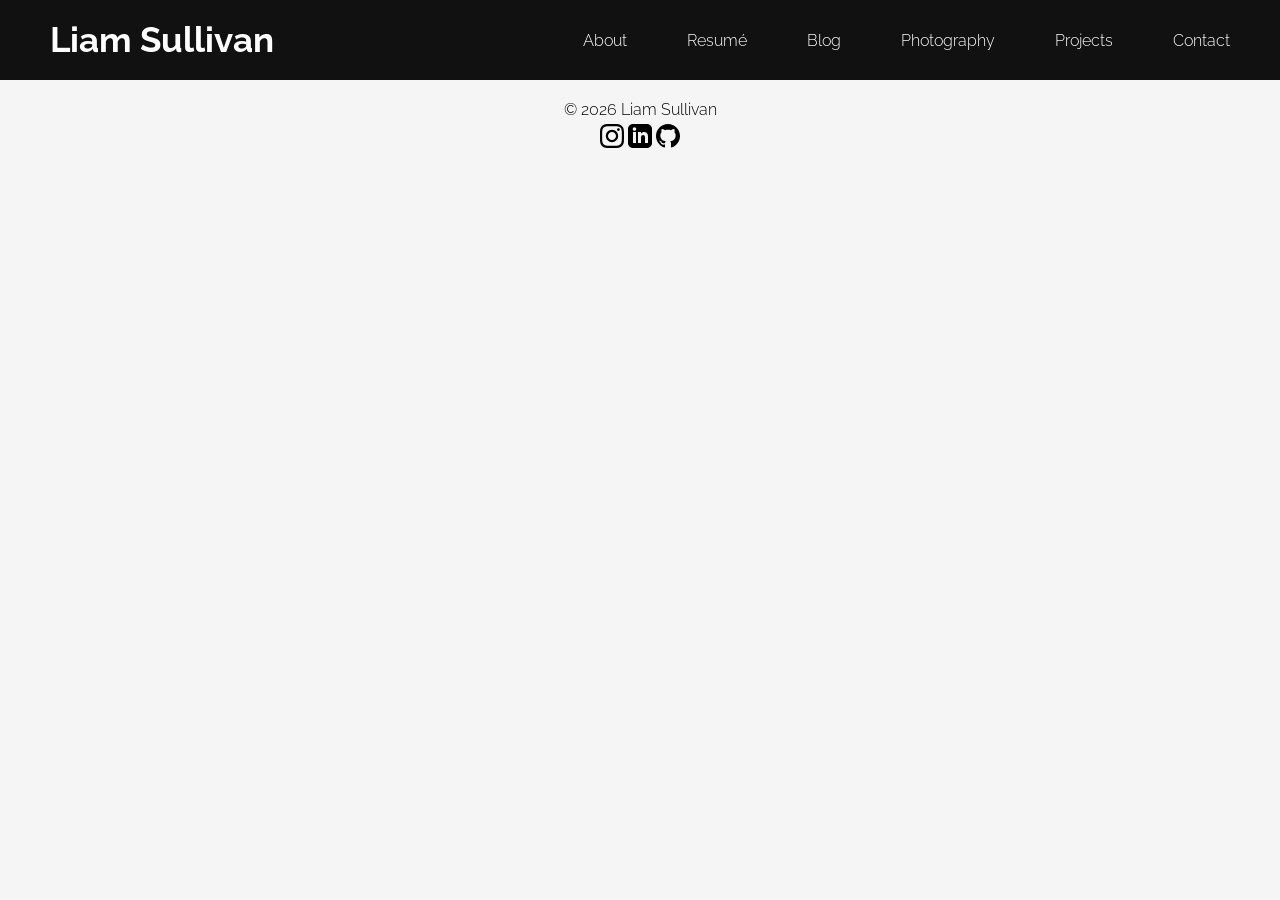
<file: index.html>
<!doctype html><html lang="en"><head><meta charset="utf-8"/><link rel="icon" href="/favicon.ico"/><meta name="viewport" content="width=device-width,initial-scale=1"/><meta name="theme-color" content="#000000"/><meta name="description" content="Liam Sullivan's personal website, complete with photography work and personal coding projects."/><link rel="apple-touch-icon" href="/logo192.png"/><link rel="manifest" href="/manifest.json"/><title>Liam Sullivan</title><script defer="defer" src="/static/js/main.62a369fd.js"></script><link href="/static/css/main.01164f1d.css" rel="stylesheet"></head><body><noscript>You need to enable JavaScript to run this app.</noscript><div id="root"></div></body></html>
</file>
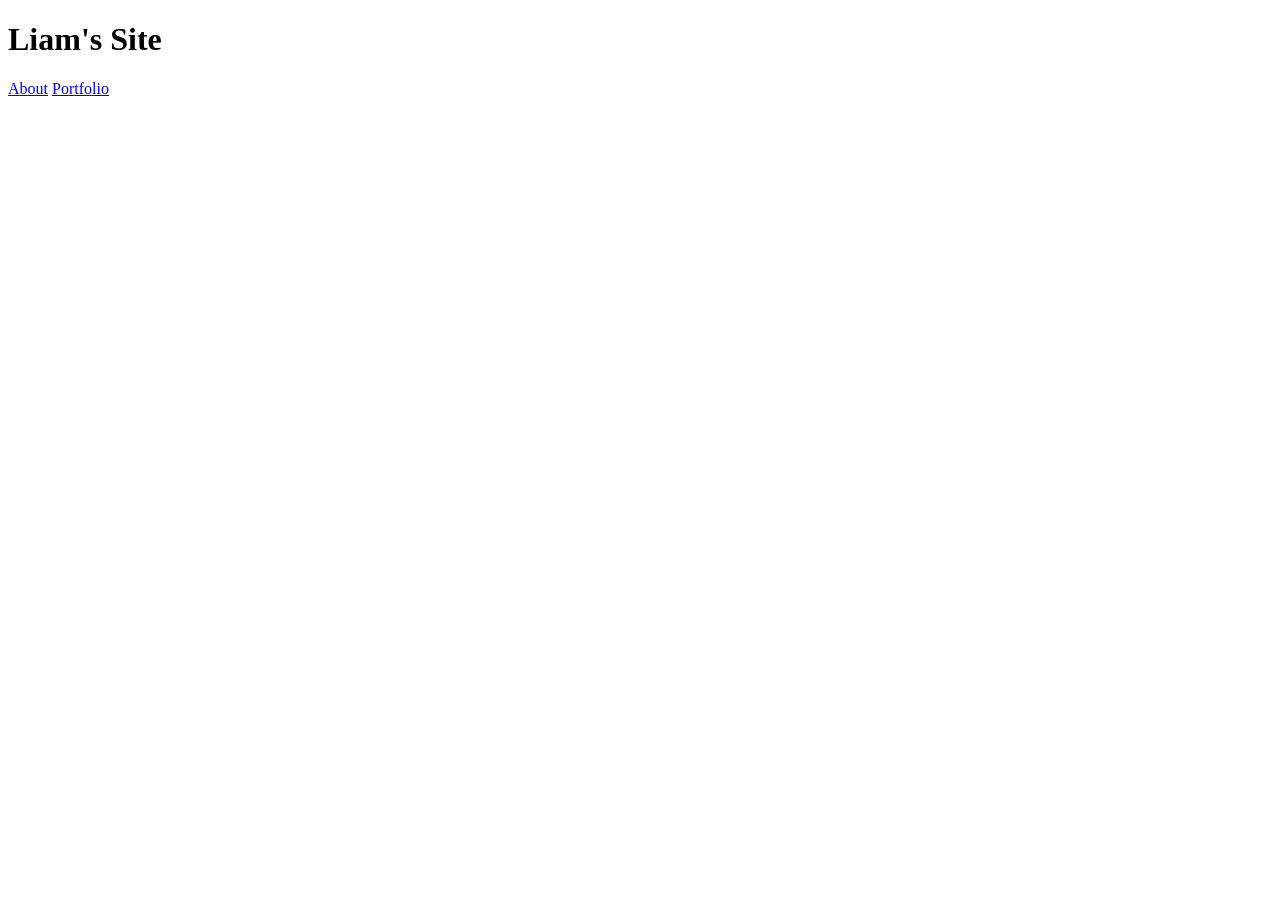
<file: html/index.html>
<!DOCTYPE html>
<html lang="en">
<head>
  <meta charset="UTF-8">
  <meta name="viewport" content="width=device-width, initial-scale=1.0">
  <title>Liam Sullivan</title>
</head>
<body>
  <h1>Liam's Site</h1>
  <a href="about.html" target="_self" rel="nofollow">About</a>
  <a href="portfolio.html" target="_self" rel="nofollow">Portfolio</a>
</body>
</html>
</file>
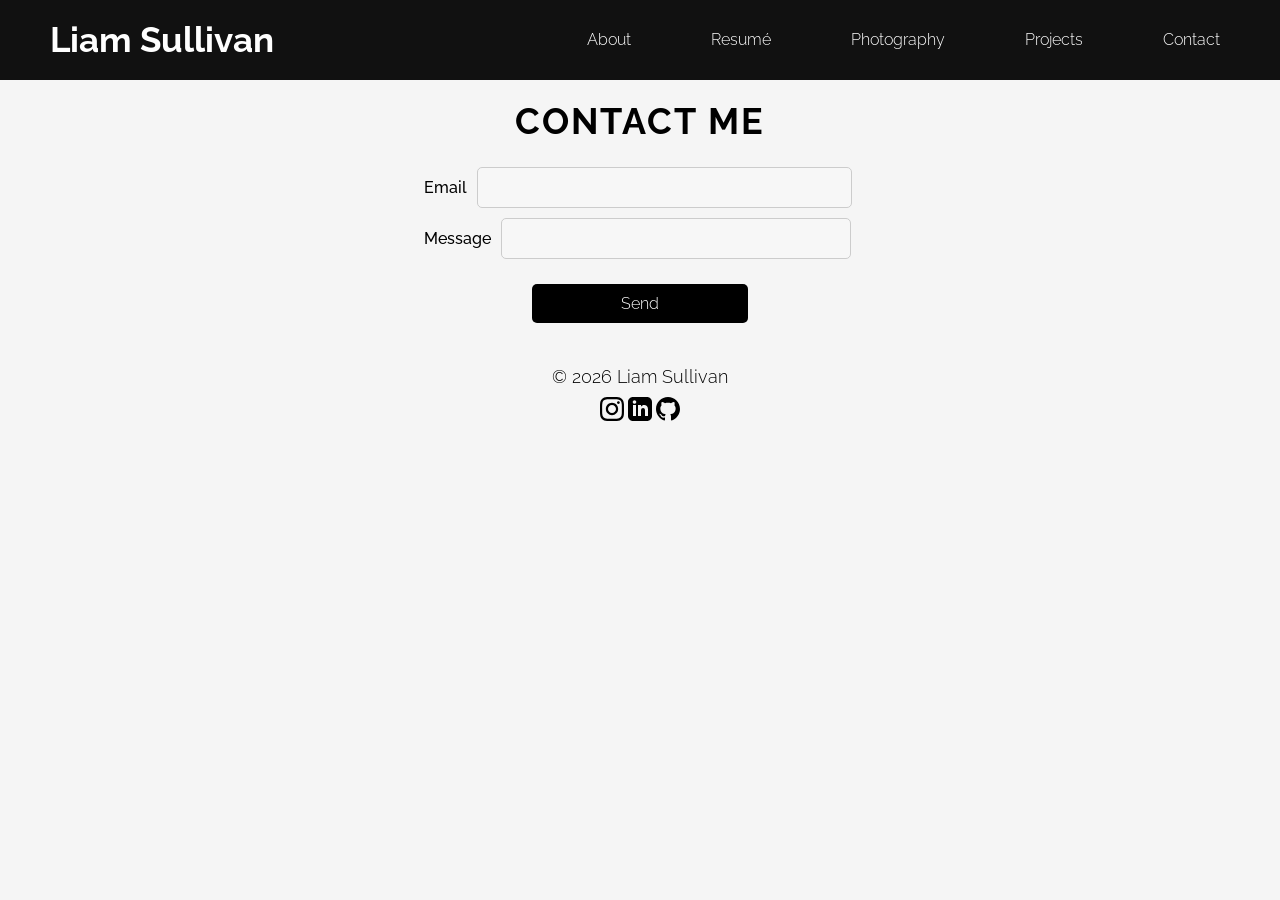
<file: contact.html>
<!DOCTYPE html>
<html lang="en">
<head>
  <meta charset="UTF-8">
  <meta name="viewport" content="width=device-width, initial-scale=1.0">
  <title>Liam Sullivan</title>
  <link rel="stylesheet" type="text/css" href="css/main.css">
</head>
<body>
  <header>
    <nav>
      <a href="/" target="_self"><label class="logo">Liam Sullivan</label></a>
      <ul>
          <li><a href="/" class="button" target="_self">About</a></li>
          <li><a href="resume" class="button" target="_self">Resumé</a></li>
          <li><a href="photography" class="button" target="_self">Photography</a></li>
          <li><a href="projects" class="button" target="_self">Projects</a></li>
          <li><a href="contact" class="button" target="_self">Contact</a></li>
      </ul>
  </nav>
  </header>
  <div class="title-container">
    <h2 class="title">Contact Me</h2>
  </div>
  <div class="contact-container">
    <form
  action="https://formspree.io/f/mzblkgdj"
  method="POST"
  >
  <label class="form">
    Email
    <input type="email" name="email"><br>
  </label>
  <label class="form">
    Message
    <input type="message" name="message"><br>
  </label>
  <button type="submit">Send</button>
</form>
  </div>
  <footer style="text-align: center;">
    <p style="margin: 5px;">© <script>document.write(new Date().getFullYear())</script> Liam Sullivan</p>
    <a href="https://instagram.com/liamsullivanphoto" target="_blank"><svg xmlns="http://www.w3.org/2000/svg" width="24" height="24" viewBox="0 0 24 24"><path d="M12 2.163c3.204 0 3.584.012 4.85.07 3.252.148 4.771 1.691 4.919 4.919.058 1.265.069 1.645.069 4.849 0 3.205-.012 3.584-.069 4.849-.149 3.225-1.664 4.771-4.919 4.919-1.266.058-1.644.07-4.85.07-3.204 0-3.584-.012-4.849-.07-3.26-.149-4.771-1.699-4.919-4.92-.058-1.265-.07-1.644-.07-4.849 0-3.204.013-3.583.07-4.849.149-3.227 1.664-4.771 4.919-4.919 1.266-.057 1.645-.069 4.849-.069zm0-2.163c-3.259 0-3.667.014-4.947.072-4.358.2-6.78 2.618-6.98 6.98-.059 1.281-.073 1.689-.073 4.948 0 3.259.014 3.668.072 4.948.2 4.358 2.618 6.78 6.98 6.98 1.281.058 1.689.072 4.948.072 3.259 0 3.668-.014 4.948-.072 4.354-.2 6.782-2.618 6.979-6.98.059-1.28.073-1.689.073-4.948 0-3.259-.014-3.667-.072-4.947-.196-4.354-2.617-6.78-6.979-6.98-1.281-.059-1.69-.073-4.949-.073zm0 5.838c-3.403 0-6.162 2.759-6.162 6.162s2.759 6.163 6.162 6.163 6.162-2.759 6.162-6.163c0-3.403-2.759-6.162-6.162-6.162zm0 10.162c-2.209 0-4-1.79-4-4 0-2.209 1.791-4 4-4s4 1.791 4 4c0 2.21-1.791 4-4 4zm6.406-11.845c-.796 0-1.441.645-1.441 1.44s.645 1.44 1.441 1.44c.795 0 1.439-.645 1.439-1.44s-.644-1.44-1.439-1.44z"/></svg></a>
    <a href="https://linkedin.com/in/liambsulliva" target="_blank"><svg xmlns="http://www.w3.org/2000/svg" width="24" height="24" viewBox="0 0 24 24"><path d="M19 0h-14c-2.761 0-5 2.239-5 5v14c0 2.761 2.239 5 5 5h14c2.762 0 5-2.239 5-5v-14c0-2.761-2.238-5-5-5zm-11 19h-3v-11h3v11zm-1.5-12.268c-.966 0-1.75-.79-1.75-1.764s.784-1.764 1.75-1.764 1.75.79 1.75 1.764-.783 1.764-1.75 1.764zm13.5 12.268h-3v-5.604c0-3.368-4-3.113-4 0v5.604h-3v-11h3v1.765c1.396-2.586 7-2.777 7 2.476v6.759z"/></svg></a>
    <a href="https://github.com/liambsulliva" target="_blank"><svg xmlns="http://www.w3.org/2000/svg" width="24" height="24" viewBox="0 0 24 24"><path d="M12 0c-6.626 0-12 5.373-12 12 0 5.302 3.438 9.8 8.207 11.387.599.111.793-.261.793-.577v-2.234c-3.338.726-4.033-1.416-4.033-1.416-.546-1.387-1.333-1.756-1.333-1.756-1.089-.745.083-.729.083-.729 1.205.084 1.839 1.237 1.839 1.237 1.07 1.834 2.807 1.304 3.492.997.107-.775.418-1.305.762-1.604-2.665-.305-5.467-1.334-5.467-5.931 0-1.311.469-2.381 1.236-3.221-.124-.303-.535-1.524.117-3.176 0 0 1.008-.322 3.301 1.23.957-.266 1.983-.399 3.003-.404 1.02.005 2.047.138 3.006.404 2.291-1.552 3.297-1.23 3.297-1.23.653 1.653.242 2.874.118 3.176.77.84 1.235 1.911 1.235 3.221 0 4.609-2.807 5.624-5.479 5.921.43.372.823 1.102.823 2.222v3.293c0 .319.192.694.801.576 4.765-1.589 8.199-6.086 8.199-11.386 0-6.627-5.373-12-12-12z"/></svg></a>
  </footer>
</body>
</html>
</file>
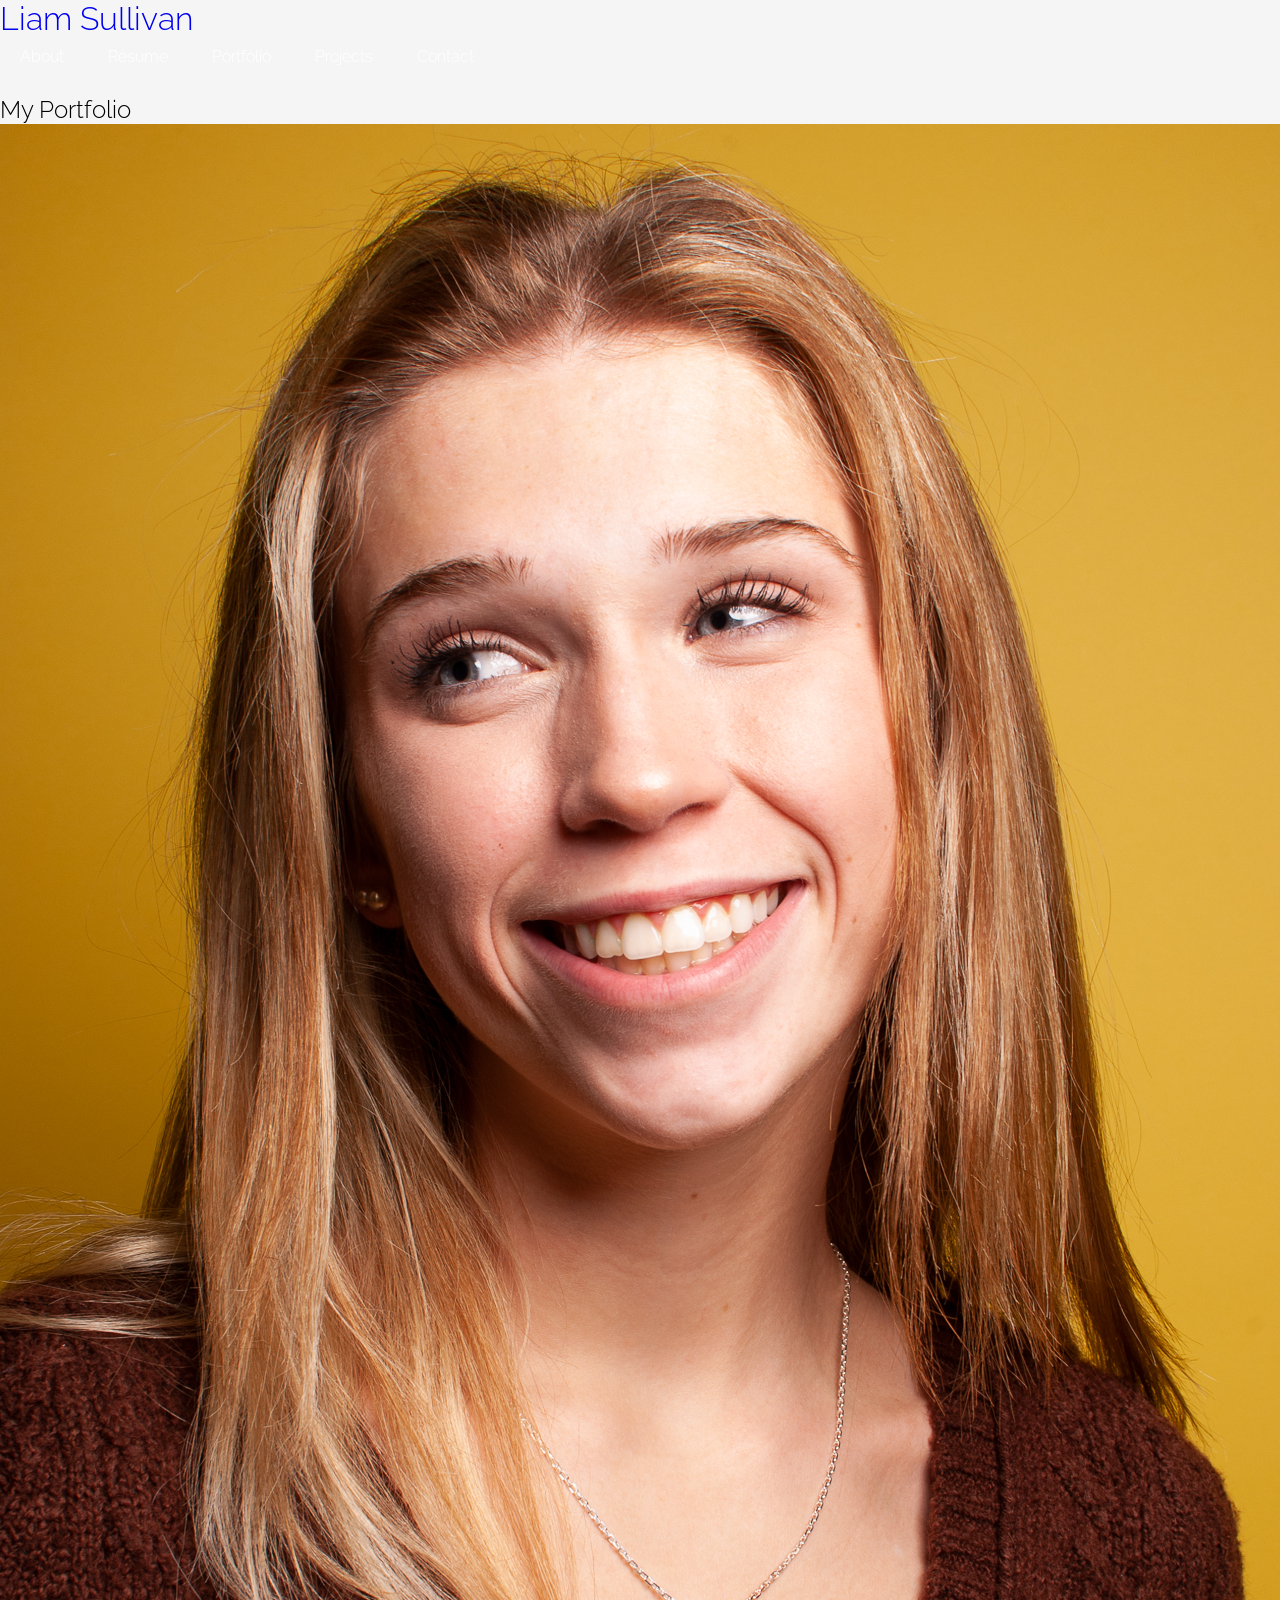
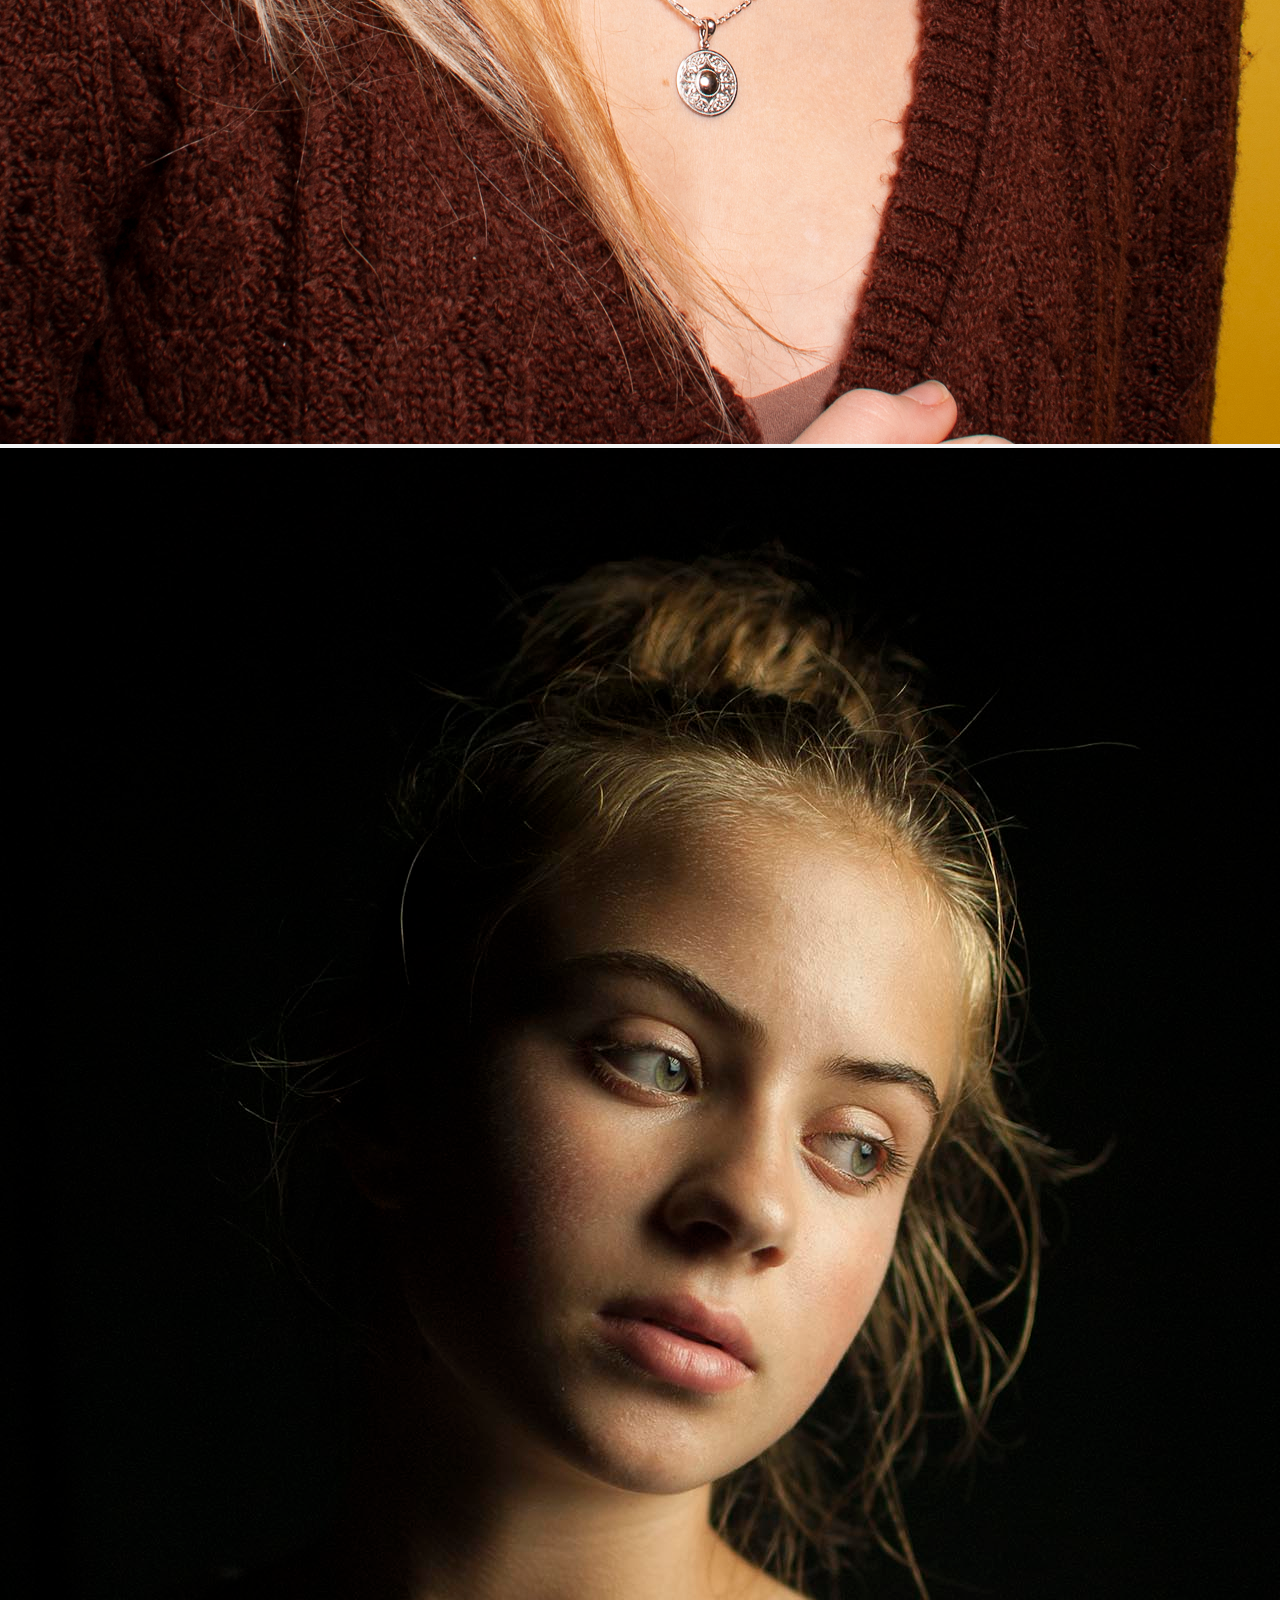
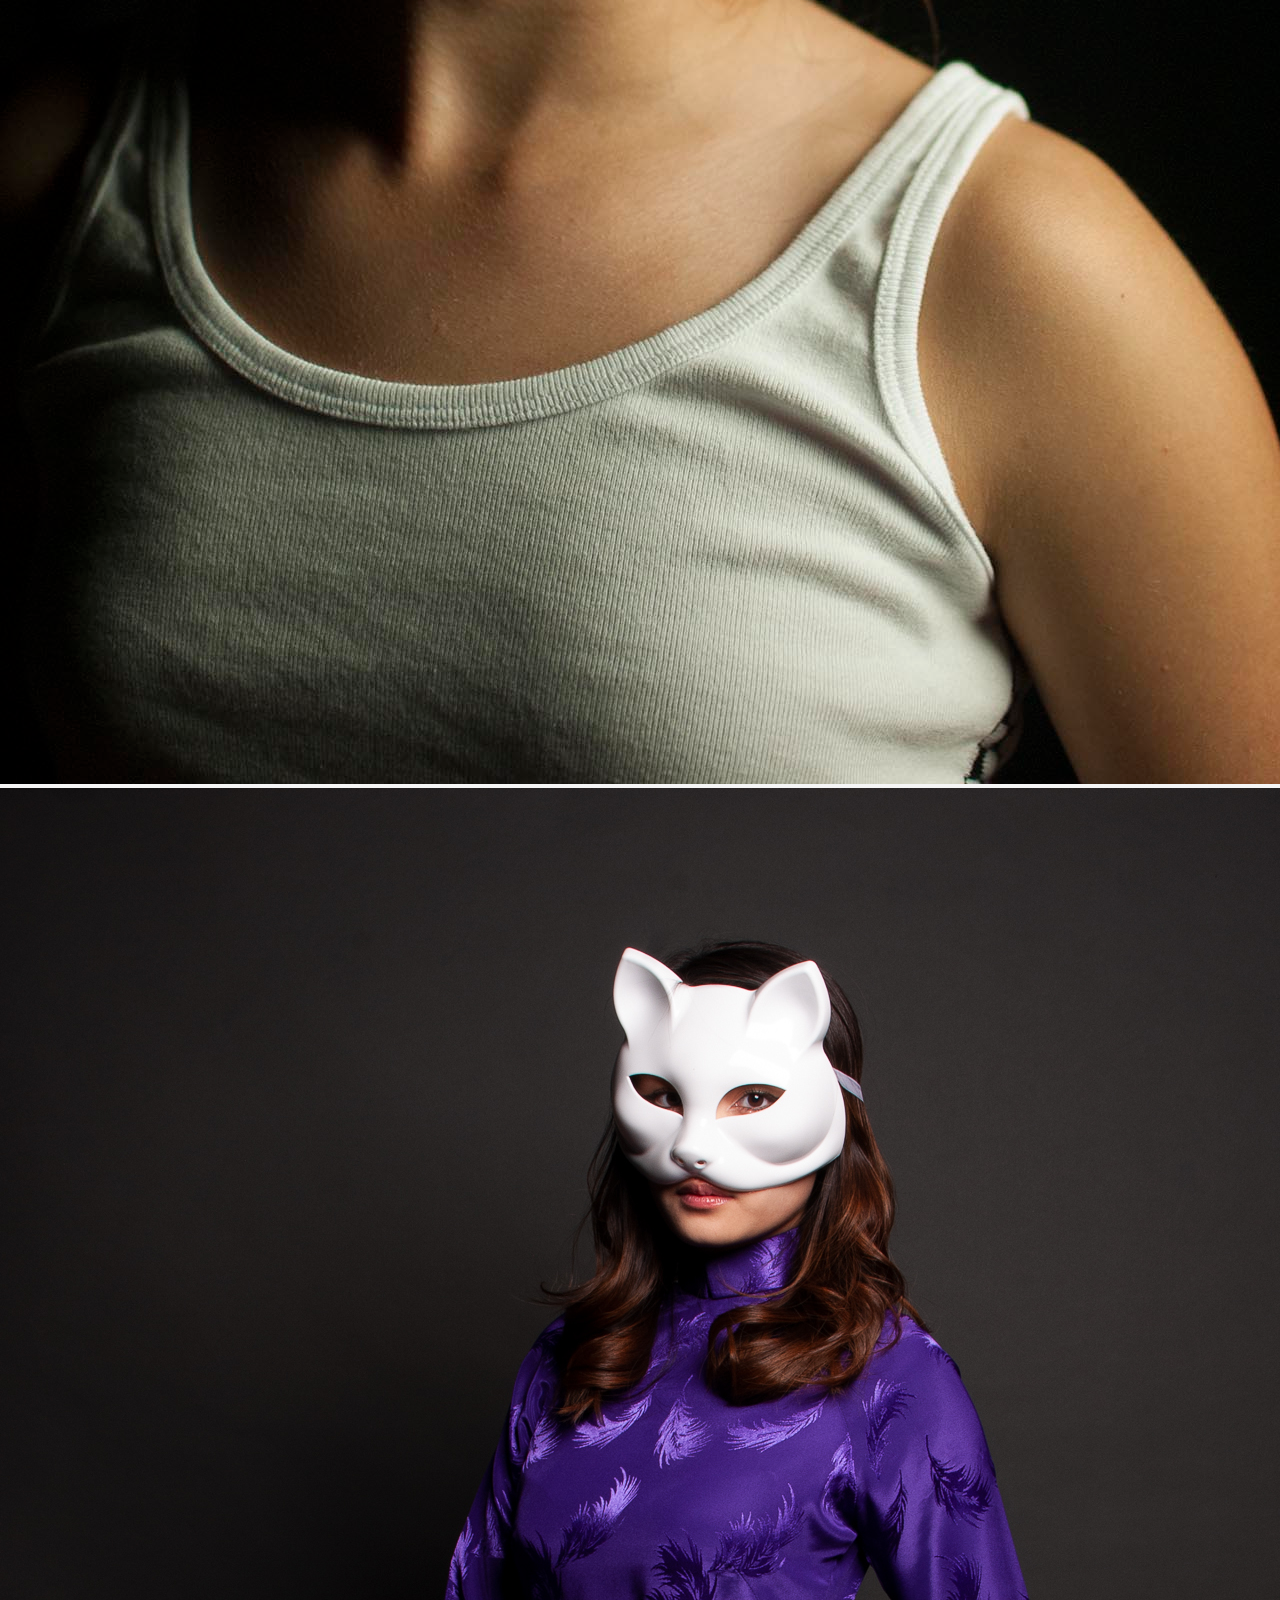
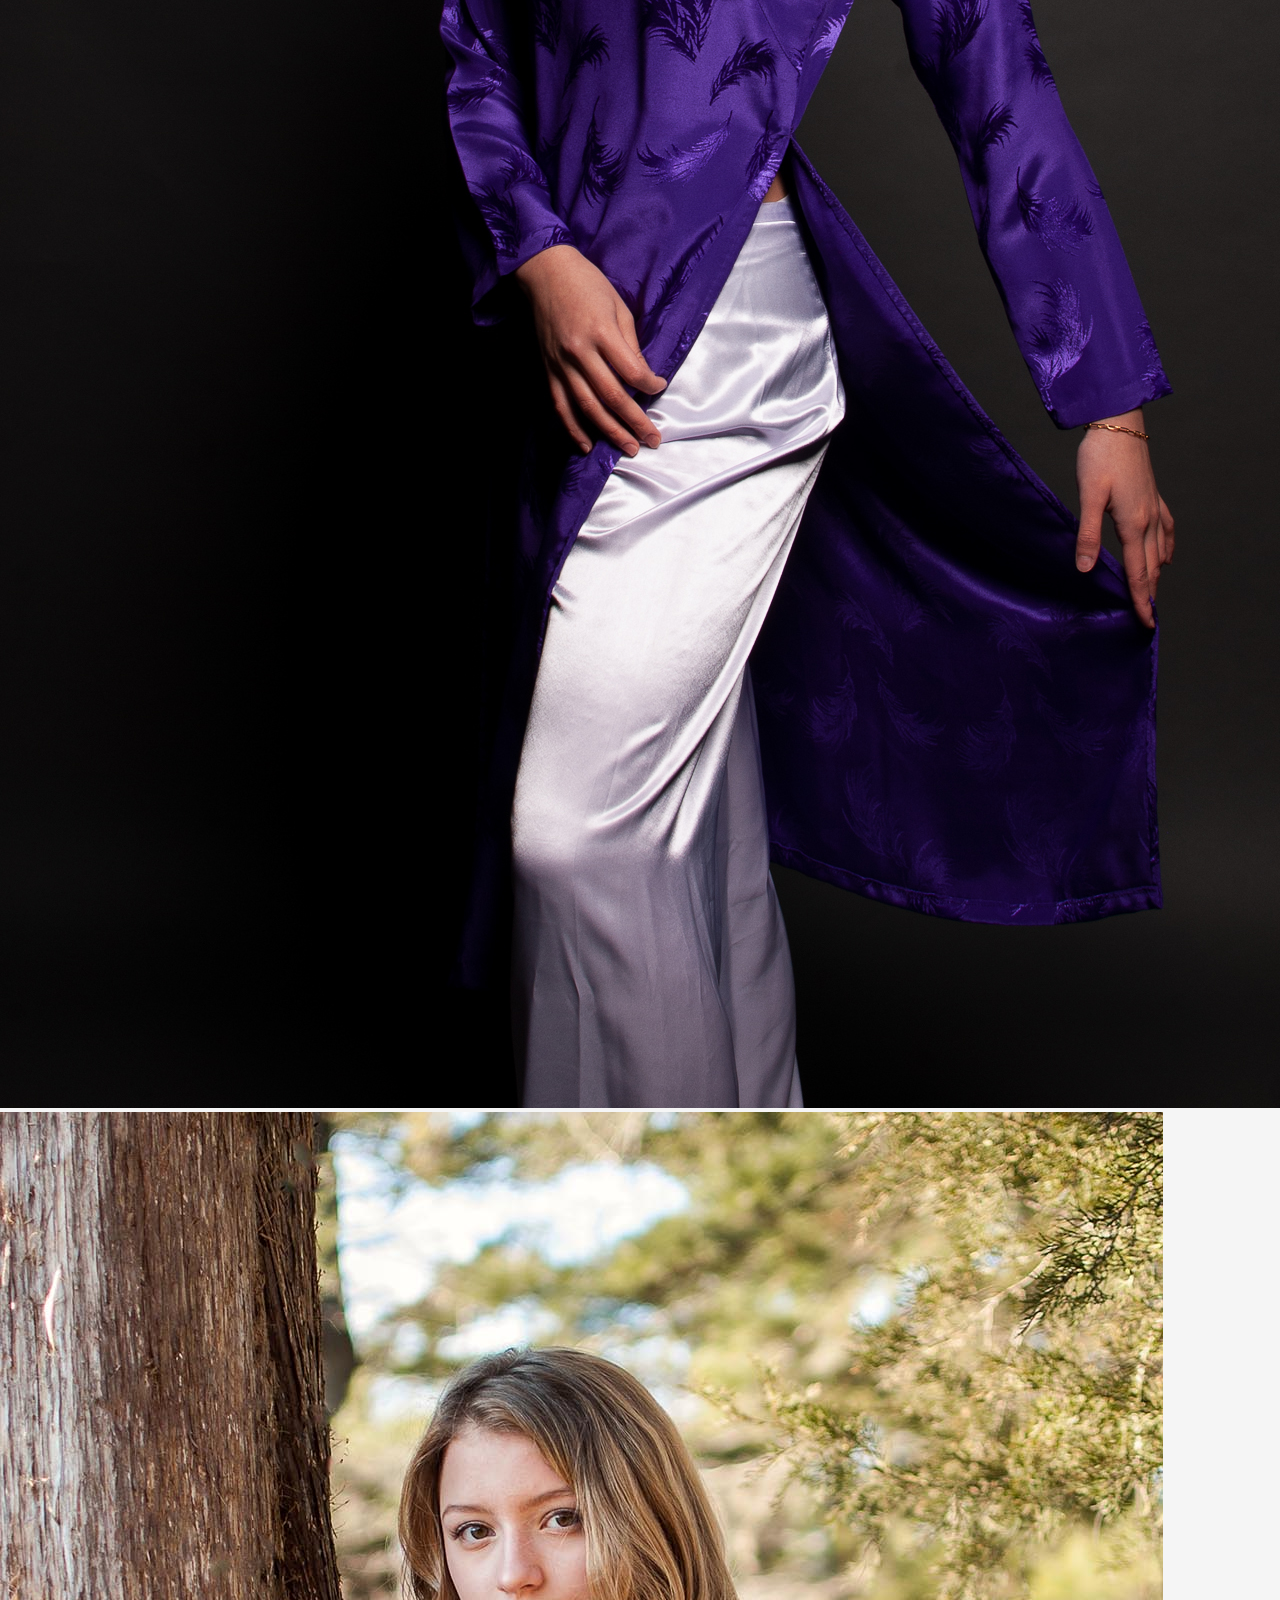
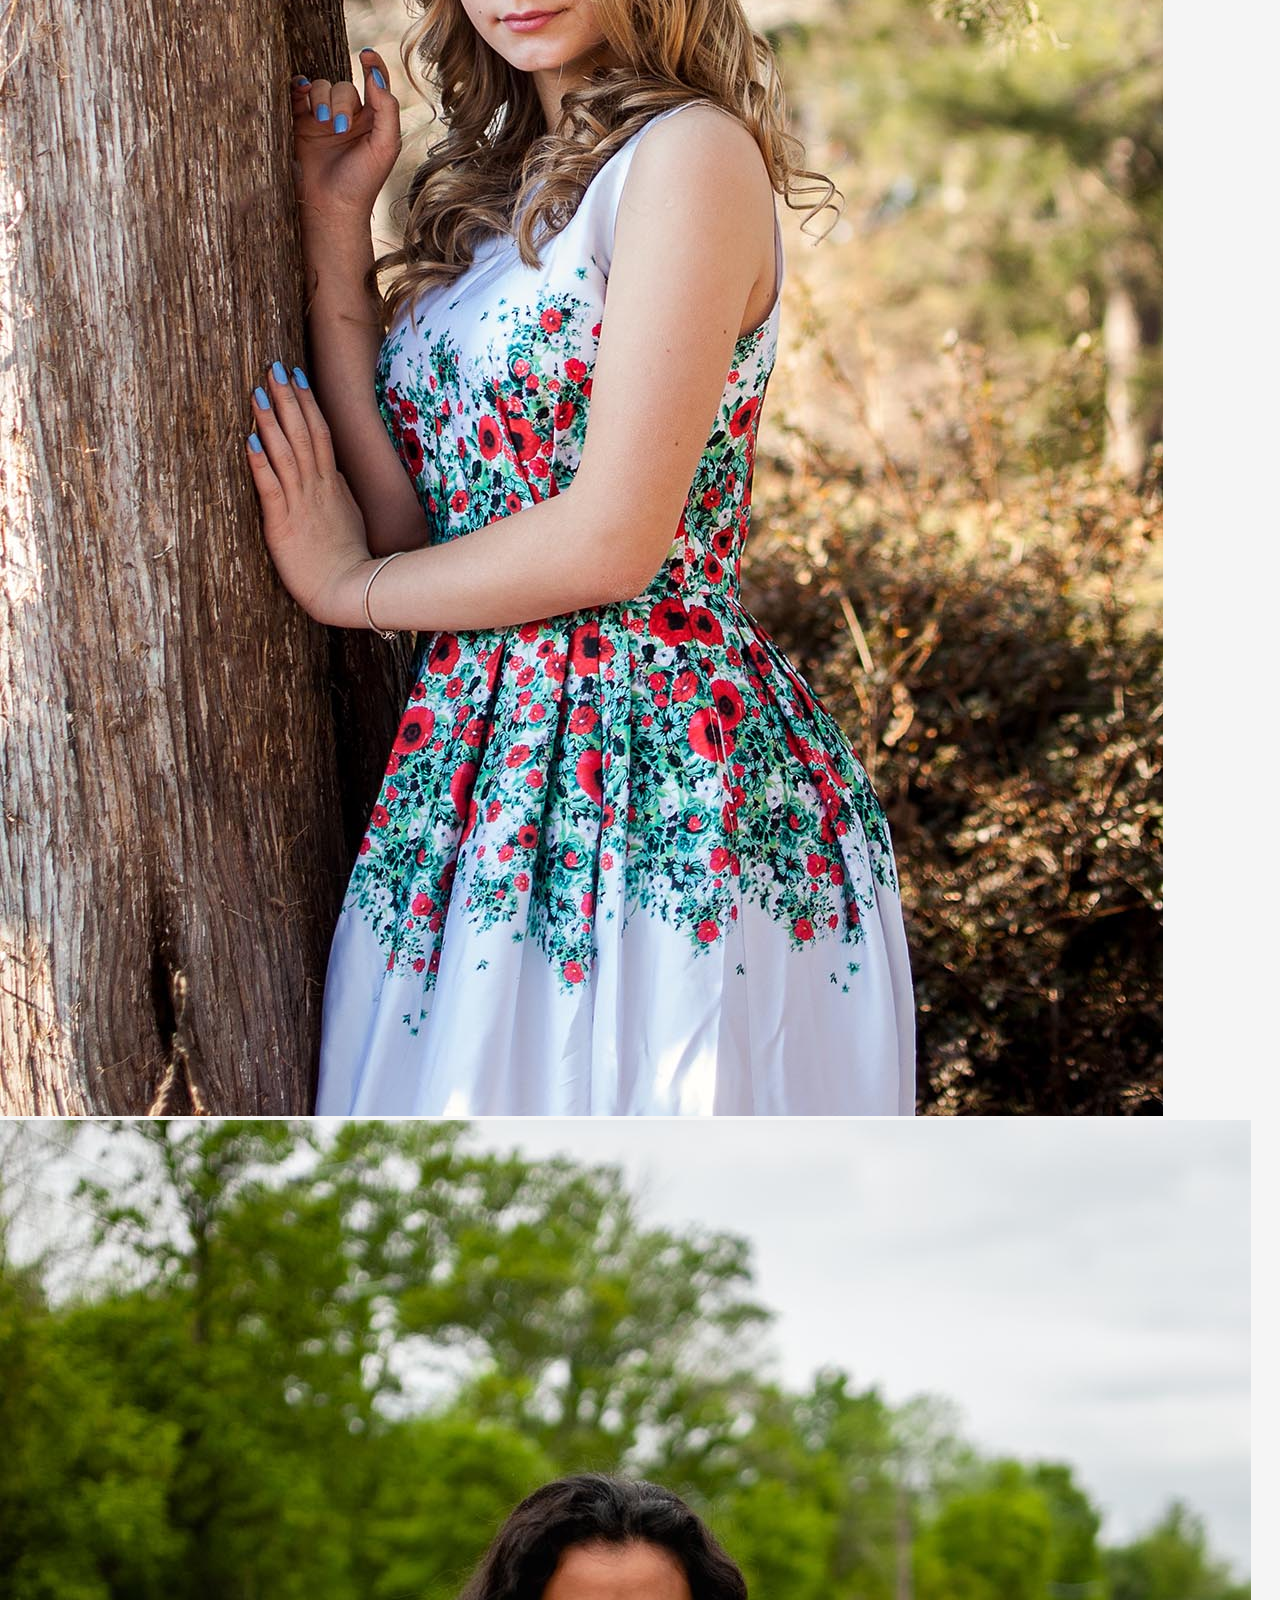
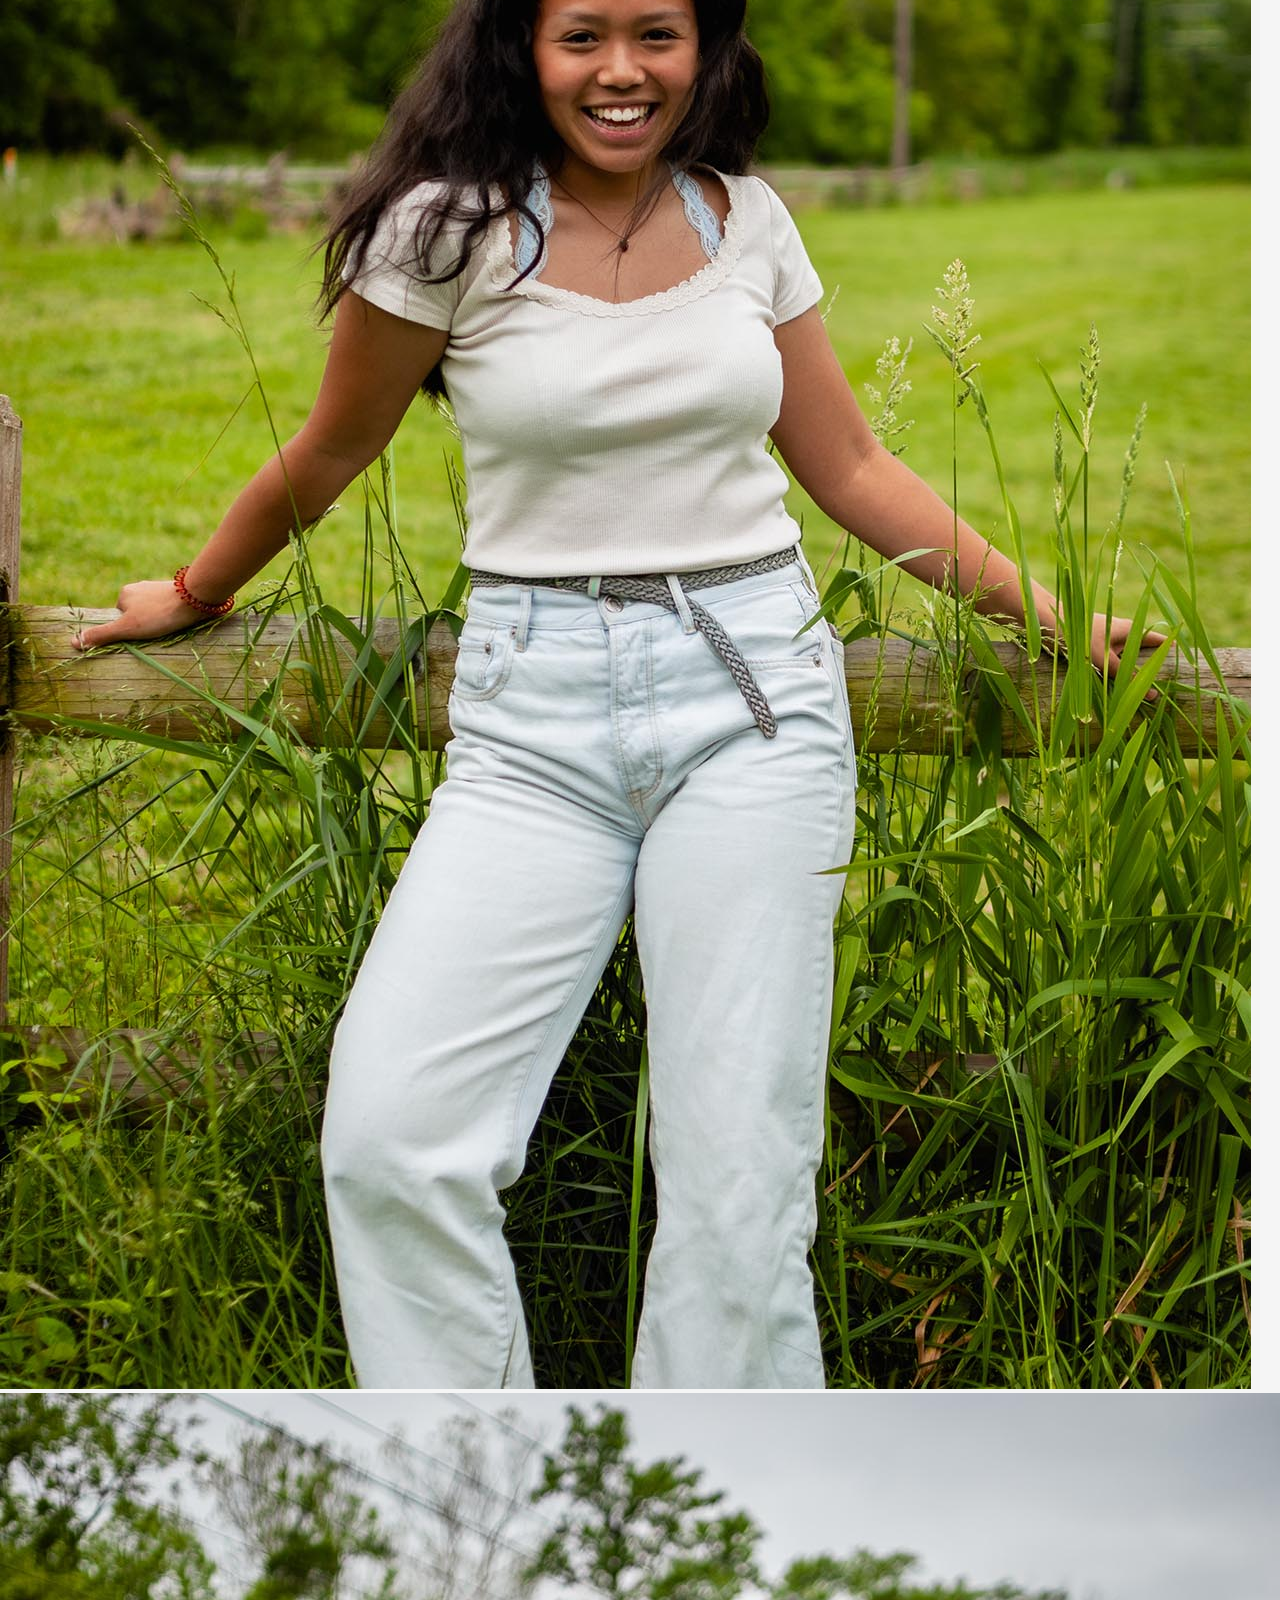
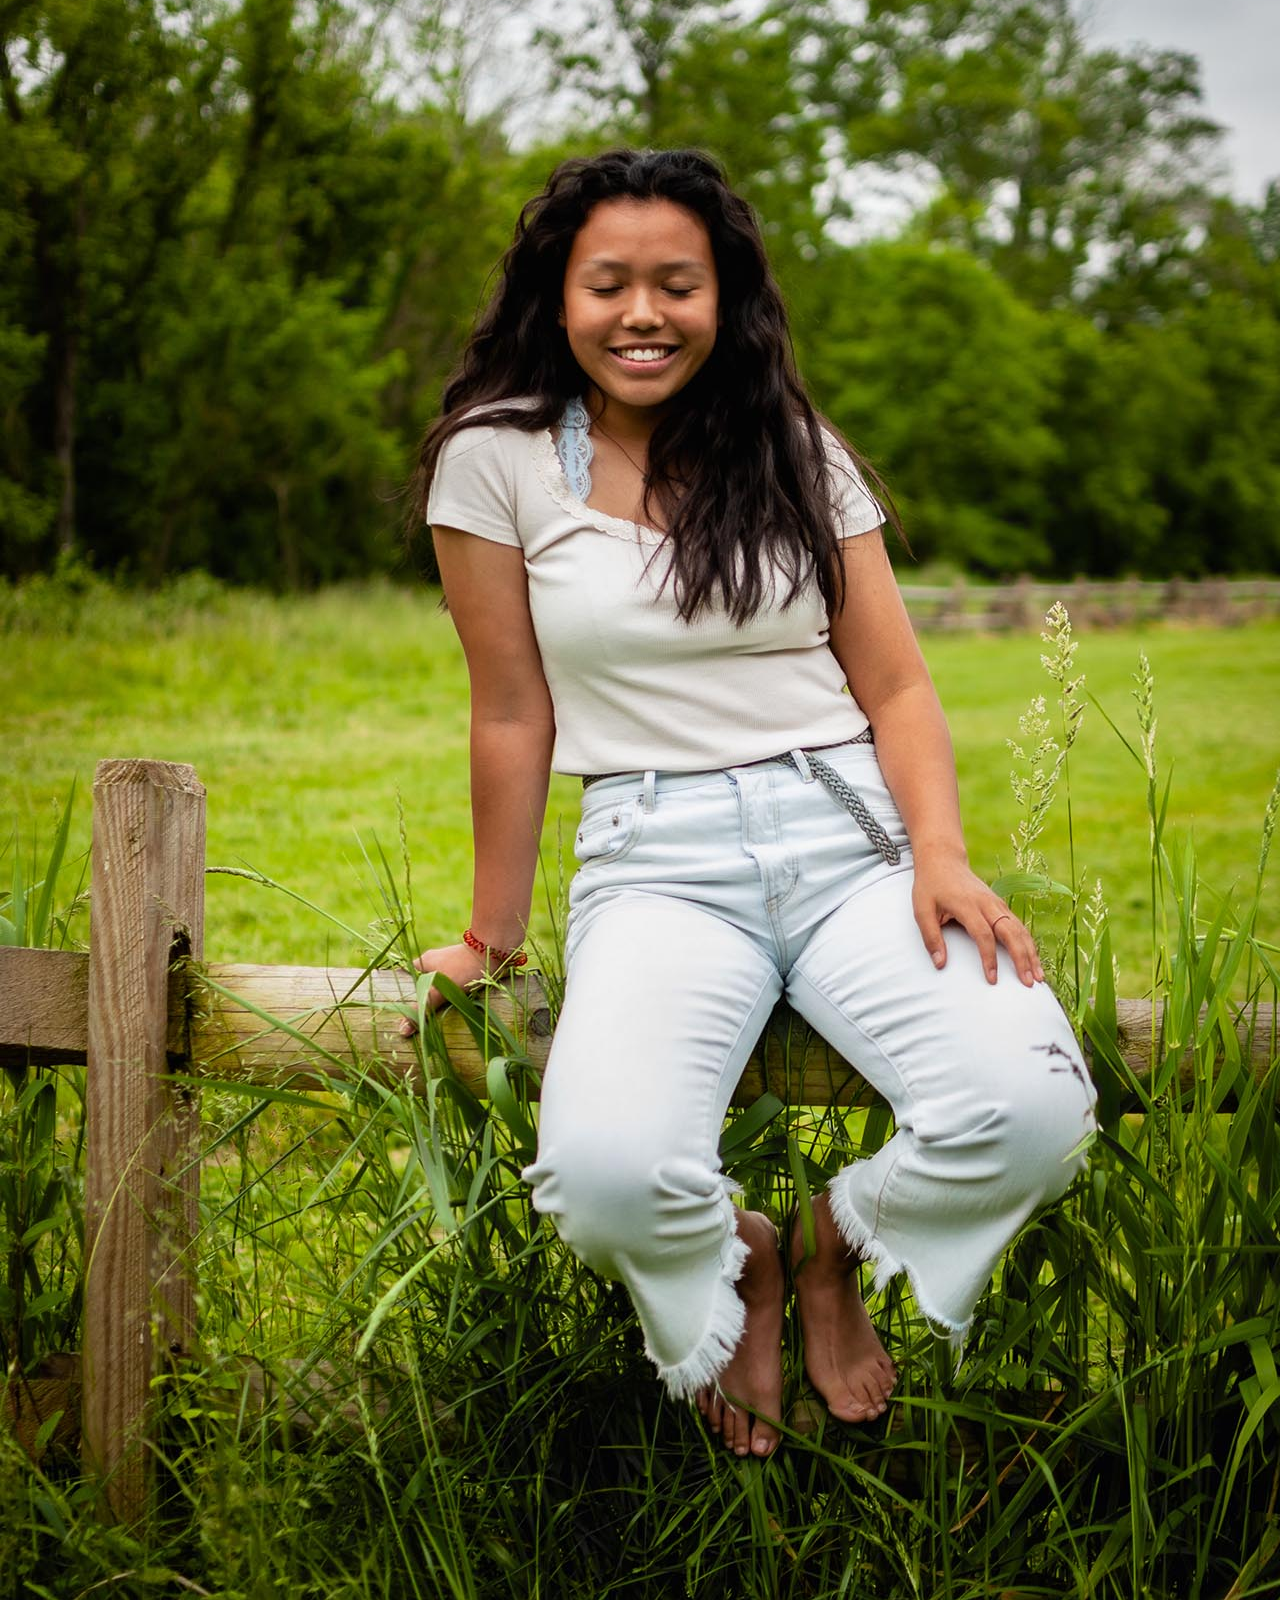
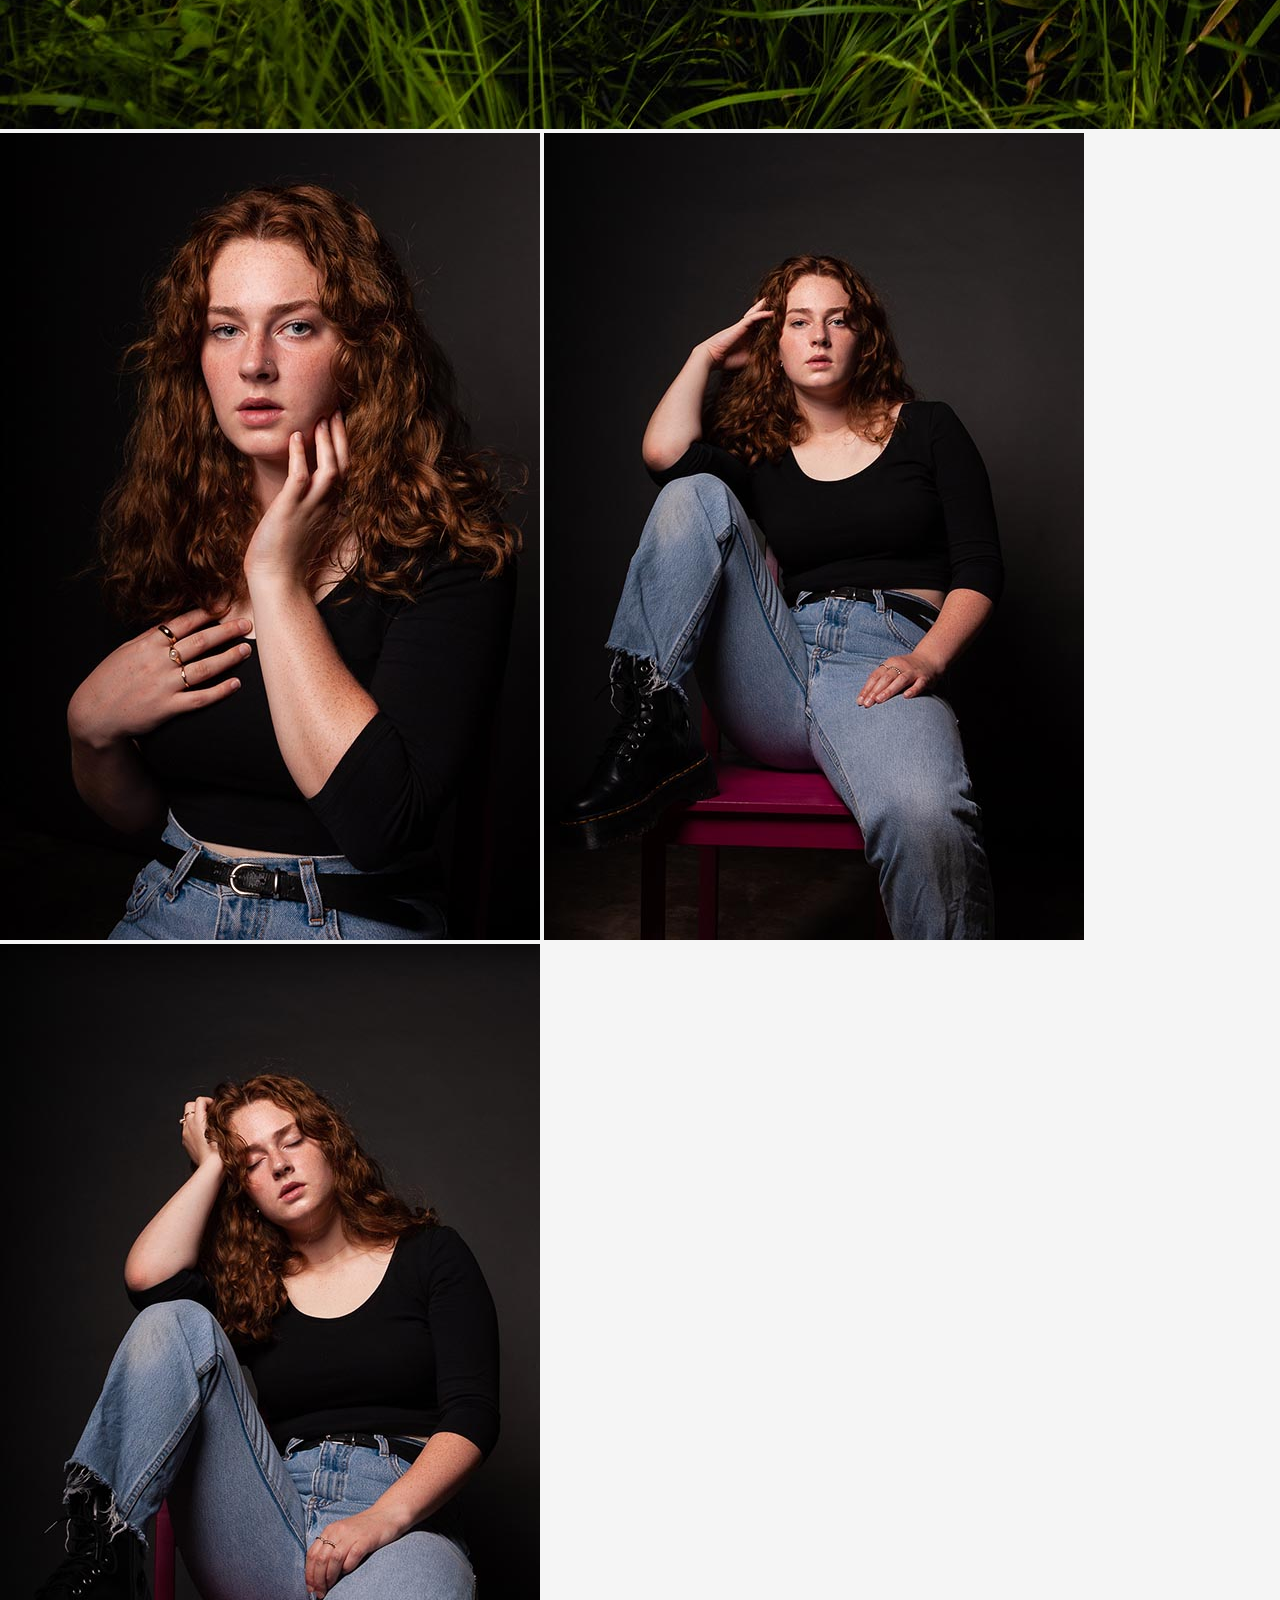
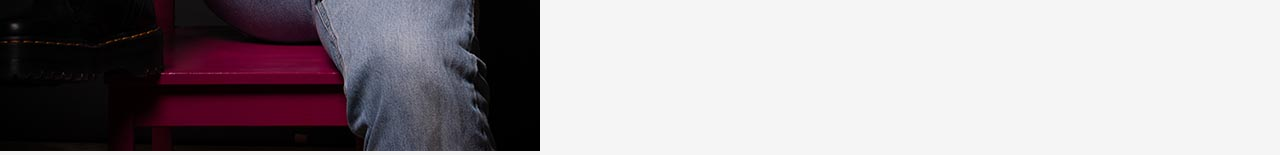
<file: portfolio.html>
<!DOCTYPE html>
<html lang="en">
<head>
  <meta charset="UTF-8">
  <meta name="viewport" content="width=device-width, initial-scale=1.0">
  <title>Liam Sullivan</title>
  <link rel="stylesheet" type="text/css" href="css/main.css">
</head>
<body>
  <h1><a href="index.html">Liam Sullivan</a></h1>
  <a href="about.html" class="button" target="_self" rel="nofollow">About</a>
  <a href="resume.html" class="button" target="_self" rel="nofollow">Resume</a>
  <a href="portfolio.html" class="button" target="_self" rel="nofollow">Portfolio</a>
  <a href="projects.html" class="button" target="_self" rel="nofollow">Projects</a>
  <a href="contact.html" class="button" target="_self" rel="nofollow">Contact</a><br><br>
  <h2>My Portfolio</h2>
  <div class="gallery">
    <img src="Images/portrait1.jpg" alt="">
    <img src="Images/portrait2.jpg" alt="">
    <img src="Images/portrait3.jpg" alt="">
    <img src="Images/portrait4.jpg" alt="">
    <img src="Images/portrait5.jpg" alt="">
    <img src="Images/portrait6.jpg" alt="">
    <img src="Images/portrait7.jpg" alt="">
    <img src="Images/portrait8.jpg" alt="">
    <img src="Images/portrait9.jpg" alt="">
  </div>
</body>
</html>
</file>
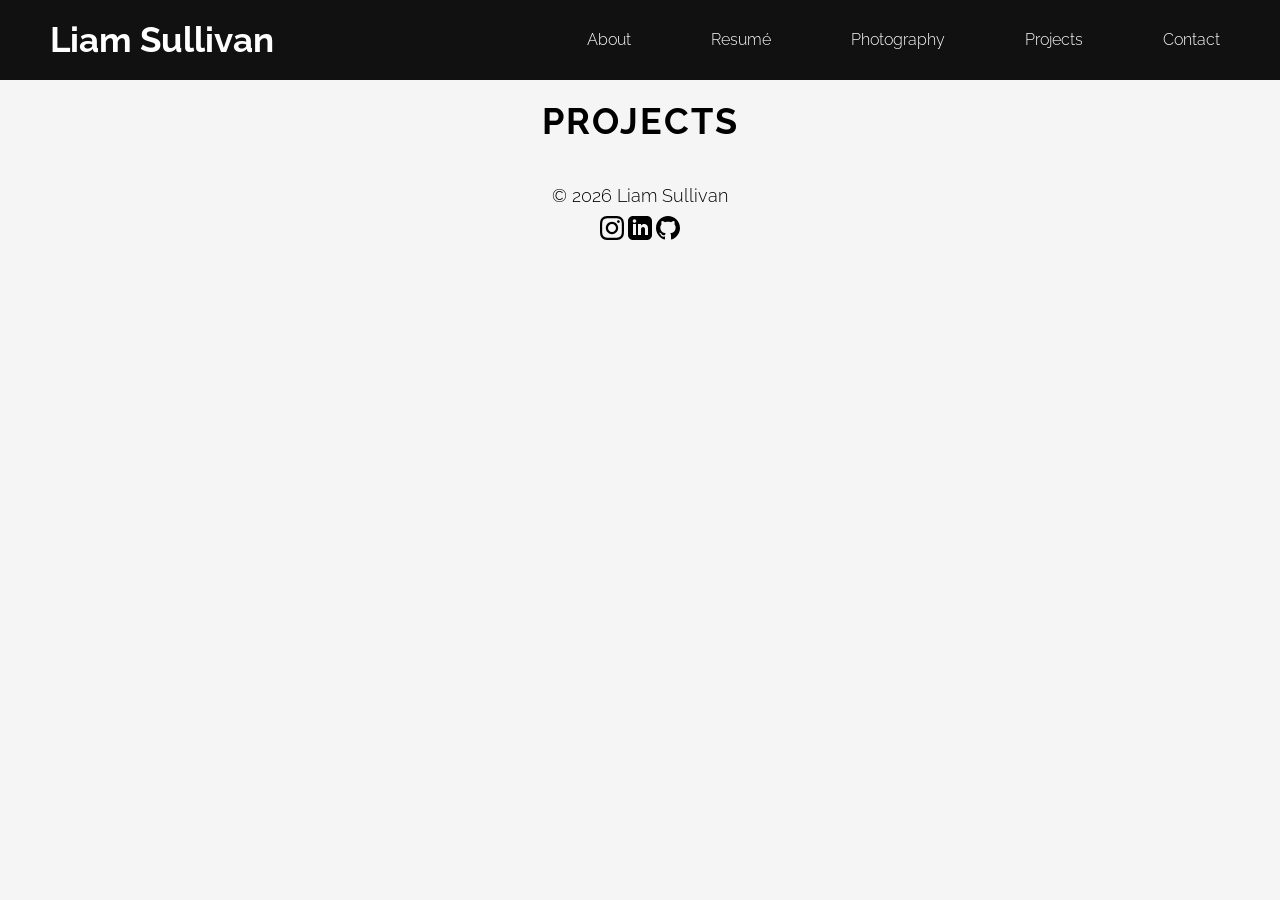
<file: projects.html>
<!DOCTYPE html>
<html lang="en">
<head>
  <meta charset="UTF-8">
  <meta name="viewport" content="width=device-width, initial-scale=1.0">
  <title>Liam Sullivan</title>
  <link rel="stylesheet" type="text/css" href="css/main.css">
</head>
<body>
  <header>
    <nav>
      <a href="/" target="_self"><label class="logo">Liam Sullivan</label></a>
      <ul>
          <li><a href="/" class="button" target="_self">About</a></li>
          <li><a href="resume" class="button" target="_self">Resumé</a></li>
          <li><a href="photography" class="button" target="_self">Photography</a></li>
          <li><a href="projects" class="button" target="_self">Projects</a></li>
          <li><a href="contact" class="button" target="_self">Contact</a></li>
      </ul>
  </nav>
  </header>
  <div class="title-container">
    <h2 class="title">Projects</h2>
  </div>
    <div class="repos">
      <ul class="repo-list"></ul>
    </div>
    <footer style="text-align: center;">
      <p style="margin: 5px;">© <script>document.write(new Date().getFullYear())</script> Liam Sullivan</p>
      <a href="https://instagram.com/liamsullivanphoto" target="_blank"><svg xmlns="http://www.w3.org/2000/svg" width="24" height="24" viewBox="0 0 24 24"><path d="M12 2.163c3.204 0 3.584.012 4.85.07 3.252.148 4.771 1.691 4.919 4.919.058 1.265.069 1.645.069 4.849 0 3.205-.012 3.584-.069 4.849-.149 3.225-1.664 4.771-4.919 4.919-1.266.058-1.644.07-4.85.07-3.204 0-3.584-.012-4.849-.07-3.26-.149-4.771-1.699-4.919-4.92-.058-1.265-.07-1.644-.07-4.849 0-3.204.013-3.583.07-4.849.149-3.227 1.664-4.771 4.919-4.919 1.266-.057 1.645-.069 4.849-.069zm0-2.163c-3.259 0-3.667.014-4.947.072-4.358.2-6.78 2.618-6.98 6.98-.059 1.281-.073 1.689-.073 4.948 0 3.259.014 3.668.072 4.948.2 4.358 2.618 6.78 6.98 6.98 1.281.058 1.689.072 4.948.072 3.259 0 3.668-.014 4.948-.072 4.354-.2 6.782-2.618 6.979-6.98.059-1.28.073-1.689.073-4.948 0-3.259-.014-3.667-.072-4.947-.196-4.354-2.617-6.78-6.979-6.98-1.281-.059-1.69-.073-4.949-.073zm0 5.838c-3.403 0-6.162 2.759-6.162 6.162s2.759 6.163 6.162 6.163 6.162-2.759 6.162-6.163c0-3.403-2.759-6.162-6.162-6.162zm0 10.162c-2.209 0-4-1.79-4-4 0-2.209 1.791-4 4-4s4 1.791 4 4c0 2.21-1.791 4-4 4zm6.406-11.845c-.796 0-1.441.645-1.441 1.44s.645 1.44 1.441 1.44c.795 0 1.439-.645 1.439-1.44s-.644-1.44-1.439-1.44z"/></svg></a>
      <a href="https://linkedin.com/in/liambsulliva" target="_blank"><svg xmlns="http://www.w3.org/2000/svg" width="24" height="24" viewBox="0 0 24 24"><path d="M19 0h-14c-2.761 0-5 2.239-5 5v14c0 2.761 2.239 5 5 5h14c2.762 0 5-2.239 5-5v-14c0-2.761-2.238-5-5-5zm-11 19h-3v-11h3v11zm-1.5-12.268c-.966 0-1.75-.79-1.75-1.764s.784-1.764 1.75-1.764 1.75.79 1.75 1.764-.783 1.764-1.75 1.764zm13.5 12.268h-3v-5.604c0-3.368-4-3.113-4 0v5.604h-3v-11h3v1.765c1.396-2.586 7-2.777 7 2.476v6.759z"/></svg></a>
      <a href="https://github.com/liambsulliva" target="_blank"><svg xmlns="http://www.w3.org/2000/svg" width="24" height="24" viewBox="0 0 24 24"><path d="M12 0c-6.626 0-12 5.373-12 12 0 5.302 3.438 9.8 8.207 11.387.599.111.793-.261.793-.577v-2.234c-3.338.726-4.033-1.416-4.033-1.416-.546-1.387-1.333-1.756-1.333-1.756-1.089-.745.083-.729.083-.729 1.205.084 1.839 1.237 1.839 1.237 1.07 1.834 2.807 1.304 3.492.997.107-.775.418-1.305.762-1.604-2.665-.305-5.467-1.334-5.467-5.931 0-1.311.469-2.381 1.236-3.221-.124-.303-.535-1.524.117-3.176 0 0 1.008-.322 3.301 1.23.957-.266 1.983-.399 3.003-.404 1.02.005 2.047.138 3.006.404 2.291-1.552 3.297-1.23 3.297-1.23.653 1.653.242 2.874.118 3.176.77.84 1.235 1.911 1.235 3.221 0 4.609-2.807 5.624-5.479 5.921.43.372.823 1.102.823 2.222v3.293c0 .319.192.694.801.576 4.765-1.589 8.199-6.086 8.199-11.386 0-6.627-5.373-12-12-12z"/></svg></a>
    </footer>
  <script src="js/projects.js"></script>
</html>
</file>
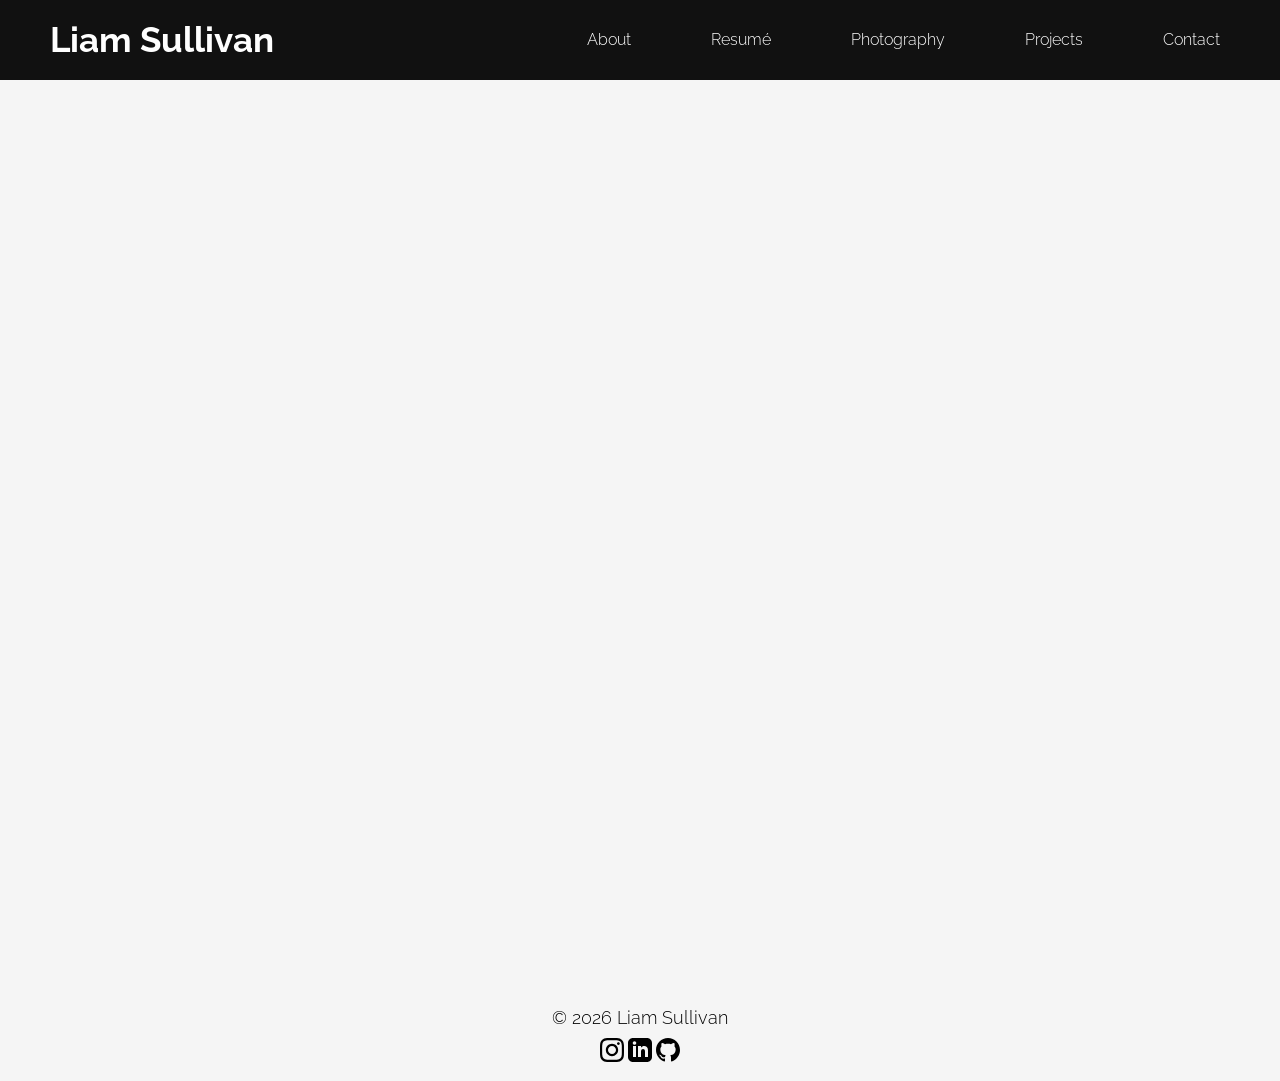
<file: resume.html>
<!DOCTYPE html>
<html lang="en" height="100%">
<head>
  <meta charset="UTF-8">
  <meta name="viewport" content="width=device-width, initial-scale=1.0">
  <title>Liam Sullivan</title>
  <link rel="stylesheet" type="text/css" href="css/main.css">
</head>
<body>
  <header>
    <nav>
      <a href="/" target="_self"><label class="logo">Liam Sullivan</label></a>
      <ul>
          <li><a href="/" class="button" target="_self">About</a></li>
          <li><a href="resume" class="button" target="_self">Resumé</a></li>
          <li><a href="photography" class="button" target="_self">Photography</a></li>
          <li><a href="projects" class="button" target="_self">Projects</a></li>
          <li><a href="contact" class="button" target="_self">Contact</a></li>
      </ul>
  </nav>
  </header>
    <iframe src="Resume.pdf" width="100%" height="100%" frameborder="0">
        <p>Your browser does not support embedded PDF files.</p>
    </iframe>
    <footer style="text-align: center;">
      <p style="margin: 5px;">© <script>document.write(new Date().getFullYear())</script> Liam Sullivan</p>
      <a href="https://instagram.com/liamsullivanphoto" target="_blank"><svg xmlns="http://www.w3.org/2000/svg" width="24" height="24" viewBox="0 0 24 24"><path d="M12 2.163c3.204 0 3.584.012 4.85.07 3.252.148 4.771 1.691 4.919 4.919.058 1.265.069 1.645.069 4.849 0 3.205-.012 3.584-.069 4.849-.149 3.225-1.664 4.771-4.919 4.919-1.266.058-1.644.07-4.85.07-3.204 0-3.584-.012-4.849-.07-3.26-.149-4.771-1.699-4.919-4.92-.058-1.265-.07-1.644-.07-4.849 0-3.204.013-3.583.07-4.849.149-3.227 1.664-4.771 4.919-4.919 1.266-.057 1.645-.069 4.849-.069zm0-2.163c-3.259 0-3.667.014-4.947.072-4.358.2-6.78 2.618-6.98 6.98-.059 1.281-.073 1.689-.073 4.948 0 3.259.014 3.668.072 4.948.2 4.358 2.618 6.78 6.98 6.98 1.281.058 1.689.072 4.948.072 3.259 0 3.668-.014 4.948-.072 4.354-.2 6.782-2.618 6.979-6.98.059-1.28.073-1.689.073-4.948 0-3.259-.014-3.667-.072-4.947-.196-4.354-2.617-6.78-6.979-6.98-1.281-.059-1.69-.073-4.949-.073zm0 5.838c-3.403 0-6.162 2.759-6.162 6.162s2.759 6.163 6.162 6.163 6.162-2.759 6.162-6.163c0-3.403-2.759-6.162-6.162-6.162zm0 10.162c-2.209 0-4-1.79-4-4 0-2.209 1.791-4 4-4s4 1.791 4 4c0 2.21-1.791 4-4 4zm6.406-11.845c-.796 0-1.441.645-1.441 1.44s.645 1.44 1.441 1.44c.795 0 1.439-.645 1.439-1.44s-.644-1.44-1.439-1.44z"/></svg></a>
      <a href="https://linkedin.com/in/liambsulliva" target="_blank"><svg xmlns="http://www.w3.org/2000/svg" width="24" height="24" viewBox="0 0 24 24"><path d="M19 0h-14c-2.761 0-5 2.239-5 5v14c0 2.761 2.239 5 5 5h14c2.762 0 5-2.239 5-5v-14c0-2.761-2.238-5-5-5zm-11 19h-3v-11h3v11zm-1.5-12.268c-.966 0-1.75-.79-1.75-1.764s.784-1.764 1.75-1.764 1.75.79 1.75 1.764-.783 1.764-1.75 1.764zm13.5 12.268h-3v-5.604c0-3.368-4-3.113-4 0v5.604h-3v-11h3v1.765c1.396-2.586 7-2.777 7 2.476v6.759z"/></svg></a>
      <a href="https://github.com/liambsulliva" target="_blank"><svg xmlns="http://www.w3.org/2000/svg" width="24" height="24" viewBox="0 0 24 24"><path d="M12 0c-6.626 0-12 5.373-12 12 0 5.302 3.438 9.8 8.207 11.387.599.111.793-.261.793-.577v-2.234c-3.338.726-4.033-1.416-4.033-1.416-.546-1.387-1.333-1.756-1.333-1.756-1.089-.745.083-.729.083-.729 1.205.084 1.839 1.237 1.839 1.237 1.07 1.834 2.807 1.304 3.492.997.107-.775.418-1.305.762-1.604-2.665-.305-5.467-1.334-5.467-5.931 0-1.311.469-2.381 1.236-3.221-.124-.303-.535-1.524.117-3.176 0 0 1.008-.322 3.301 1.23.957-.266 1.983-.399 3.003-.404 1.02.005 2.047.138 3.006.404 2.291-1.552 3.297-1.23 3.297-1.23.653 1.653.242 2.874.118 3.176.77.84 1.235 1.911 1.235 3.221 0 4.609-2.807 5.624-5.479 5.921.43.372.823 1.102.823 2.222v3.293c0 .319.192.694.801.576 4.765-1.589 8.199-6.086 8.199-11.386 0-6.627-5.373-12-12-12z"/></svg></a>
    </footer>
</body>
</html>
</file>
<file: static/css/main.01164f1d.css>
@import url(https://fonts.googleapis.com/css2?family=Raleway:ital,wght@0,100..900;1,100..900&display=swap);body{-webkit-font-smoothing:antialiased;-moz-osx-font-smoothing:grayscale;font-family:-apple-system,BlinkMacSystemFont,Segoe UI,Roboto,Oxygen,Ubuntu,Cantarell,Fira Sans,Droid Sans,Helvetica Neue,sans-serif;margin:0}code{font-family:source-code-pro,Menlo,Monaco,Consolas,Courier New,monospace}

/*! This is spaghetti, refactor and add classes/divs liberally */*{box-sizing:border-box;font-family:Raleway,Arial,Helvetica;font-weight:300;list-style:none;margin:0;padding:0;text-decoration:none}:root{--background:#f5f5f5;--header:#111;--text:#000;--header-text:#fff}body,html{background-color:#f5f5f5;background-color:var(--background);color:#000;color:var(--text);height:100%}.title-container{padding:20px;text-align:center}.title{color:#000;color:var(--text);font-size:36px;letter-spacing:2px;margin:0;text-transform:uppercase}.content-container{margin:0 auto;max-width:600px;padding:20px}.imageContainer{flex-direction:row;flex-wrap:wrap;height:100%;justify-content:center;margin:10px;overflow:visible}.imageContainer,.nav-bar{align-items:center;display:flex;width:100%}.nav-bar{background-color:#111;background-color:var(--header);height:80px;justify-content:space-between}.nav-wrapper{display:flex;flex-direction:row;float:right;list-style:none;margin-right:20px}.nav-element{list-style:none;padding:10px}.portfolio-container{column-count:6;padding:0 3rem}@media screen and (max-width:1400px){.portfolio-container{column-count:5}}@media screen and (max-width:1200px){.portfolio-container{column-count:4}}@media screen and (max-width:1000px){.portfolio-container{column-count:3}}@media screen and (max-width:800px){.portfolio-container{column-count:2}}@media screen and (max-width:600px){.portfolio-container{column-count:1}}.portfolio-element{height:auto;padding:10px;width:100%}.nav-title{color:#fff;cursor:pointer;font-size:35px;font-weight:700;line-height:80px;padding:50px}.landing-container{align-items:center;display:flex;flex-direction:row}.profile-photo{height:auto;margin-left:25px;margin-right:20px;margin-top:25px;max-width:26%;min-width:400px}.text{flex-basis:60%;font-size:1.25rem;line-height:1.6;margin-bottom:20px;margin-top:20px;padding-left:20px;text-align:left}.title{font-size:2.25rem;font-weight:700}.form-container{background-color:#f5f5f5;border-radius:5px;box-shadow:0 0 10px #0000001a;margin:0 auto;max-width:400px;padding:20px;text-align:center}.navLink{background-color:none;border:#fff;border:var(--header-text);border-radius:4px;color:#fff;color:var(--header-text);display:inline-block;padding:10px 20px;text-decoration:none;transition:background-color .25s ease;transition:scale .1s ease}.navLink:hover{background-color:#fff;background-color:var(--header-text);color:#111;color:var(--header);transition:.3s}.navLink:active{transform:scale(.96)}.contact-container{align-items:center;display:flex;flex-wrap:wrap;justify-content:center}form{flex-direction:column;font-weight:700}.form,form{display:flex}.form{align-items:center;flex-direction:row;font-weight:500}input[type=email],input[type=message]{background-color:#f7f7f7;border:1px solid #ccc;border-radius:5px;color:#333;font-size:16px;margin:5px 5px 5px 10px;padding:10px;width:350px}input[type=email]{width:375px}.logo{color:#fff;cursor:pointer;font-size:35px;font-weight:700;line-height:80px}button[type=submit]{background-color:#000;background-color:var(--text);border:none;border-radius:5px;color:#fff;color:var(--header-text);cursor:pointer;font-size:1em;margin:20px auto;padding:10px;transition:all .1s ease;width:50%}button[type=submit]:active{transform:scale(.96)}@media screen and (max-width:1075px){.landing-container{flex-direction:column}.nav-bar{align-items:center;display:flex;flex-wrap:nowrap;justify-content:center}.nav-wrapper{margin:0 auto}.nav-title{display:none}.nav-element{font-size:1em;list-style-type:none;padding:.5em 1em}.profile-photo{min-width:80%}}@media (max-width:836px){.nav-element{font-size:.55em;margin:10px}}@media (max-width:716px){.nav-element{font-size:.1em;margin:0;padding:.2em .4em}}@media (max-width:430px){.nav-element{font-size:6px;padding:1px 2px}}footer{padding:15px}footer a{margin:2px}.repo-list{align-items:center;display:flex;flex-direction:column;flex-wrap:wrap;gap:20px}.repo{border:4px solid #000;border:4px solid var(--text);border-radius:15px;list-style-type:none;padding:10px 10px 20px;text-align:center;width:80%}.repo-title{color:#000;color:var(--text);font-size:24px;font-weight:500;margin:10px}.repo a,.repo a:visited{color:#006fee}.repo:hover{box-shadow:0 3px 6px #000,0 3px 6px #000;box-shadow:0 3px 6px var(--text),0 3px 6px var(--text)}.blog{align-items:center;display:flex;flex-direction:column;gap:20px;justify-content:center}.blog-title{font-weight:600}.blog-section{align-items:center;display:flex;flex-direction:column}@media (max-width:430px){.blog-section{font-size:90%}}.blog-line{background:#000;height:1px;margin:5px 0;width:110%}.blog-post{border:4px solid #000;border:4px solid var(--text);border-radius:15px;list-style-type:none;padding:10px 10px 20px;text-align:center;width:80%}.blog-post-title{color:#000;color:var(--text);font-size:24px;font-weight:500;margin:10px}.blog-post-description p{margin-bottom:10px}.blog-post a,.blog-post:visited{color:#006fee}.blog-post:hover{box-shadow:0 3px 6px #000,0 3px 6px #000;box-shadow:0 3px 6px var(--text),0 3px 6px var(--text)}
/*# sourceMappingURL=main.01164f1d.css.map*/
</file>
<file: css/main.css>
/*! This is spaghetti, refactor and add classes/divs liberally */
@import url('https://fonts.googleapis.com/css2?family=Raleway:ital,wght@0,100..900;1,100..900&display=swap');

* {
    padding: 0;
    margin: 0;
    text-decoration: none;
    list-style: none;
    box-sizing: border-box;
    font-family: 'Raleway', Arial, Helvetica, Arial;
    font-weight: 300;
}

:root {
  --background: #F5F5F5;
  --header: #111;
  --text: #000;
  --header-text: #fff;
}

html, body{
    height: 100%;
    background-color: var(--background);
    color: var(--text);
}

.title-container {
    text-align: center;
    padding: 20px;
}

.title {
    font-size: 36px;
    color: var(--text); /* Blue text color */
    text-transform: uppercase;
    letter-spacing: 2px;
    margin: 0;
}

.content-container {
    max-width: 600px;
    margin: 0 auto;
    padding: 20px;
}

h3 {
    font-size: 24px;
    font-weight: 500;
    color: var(--text);
    margin: 10px;
}

/* Style the centered list */
.centered-list {
    list-style-type: none;
    padding: 0;
}

    /* Style the centered list items */
.centered-item {
    list-style-type: none;
    text-align: center;
    padding-left: 0;
    margin-bottom: 10px;
}

.centered-item img {
  transition: transform 0.3s;
  height: auto;
  max-width: 100%;
}

.centered-item img:hover {
  transform: scale(1.025);
}

.centered-item p {
  margin-top: 0;
  font-size: 16px;
  color: var(--text);
}

.centered-item p:active {
  color: var(--text);
}


li{
    list-style-type: disc;
    margin: 20px;
}

#icon {
    width: 30px;
    cursor: pointer;
}

.container {
    display: flex;
    flex-direction: row;
    align-items: center;
  }
  
.photo {
  max-width: 26%;
  min-width: 400px;
  margin-left: 25px;
  margin-top: 25px;
  margin-right: 20px;
  height: auto;
}

p {
  font-size: 1.125rem;
  line-height: 1.6;
  margin-top: 20px;
  margin-bottom: 20px;
}

.text {
  flex-basis: 60%;
  text-align: left;
  padding-left: 20px;
  font-size: 1.25rem;
}

.title {
  font-size: 2.25rem;
  font-weight: bold;
}

.container2 {
  display: flex;
  flex-direction: row;
  align-items: center;
  justify-content: center;
}

.descriptions {
  flex-basis: 50%;
}

.descriptions h2 {
  text-align: center;
}

.descriptions ul {
  list-style-type: none;
  padding: 0;
}

.descriptions li {
  margin-bottom: 1rem;
}

.form-container {
    max-width: 400px;
    margin: 0 auto; /* Center the container horizontally */
    padding: 20px;
    background-color: #f5f5f5;
    border-radius: 5px;
    box-shadow: 0 0 10px rgba(0, 0, 0, 0.1);
    text-align: center; /* Center the form contents horizontally */
}

/* Default styles for the navbar */
nav {
  background: var(--header);
  height: 80px;
  width: 100%;
}

nav ul {
  float: right;
  display: flex;
  flex-direction: row;
  list-style: none;
  margin-right: 20px;
}

nav ul li {
  list-style: none;
}

.button {
  display: inline-block;
  padding: 10px 20px;
  background-color: none;
  color: var(--header-text);
  text-decoration: none;
  border: var(--header-text);
  border-radius: 4px;
  transition: background-color 0.25s ease;
  transition: scale 0.1s ease;
}

.button:hover {
  background-color: var(--header-text);
  color: var(--header);
  transition: .3s;
}

.button:active {
  transform: scale(0.96);
}

.contact-container {
  display: flex;
  flex-wrap: wrap;
  justify-content: center;
  align-items: center;
}

form {
  display: flex;
  flex-direction: column;
  font-weight: bold;
}

.form {
  display: flex;
  flex-direction: row;
  align-items: center;
  font-weight: 500;
}

/* Style the email and message input fields */
input[type="email"], input[type="message"] {
  width: 350px;
  margin: 5px;
  margin-left: 10px;
  padding: 10px;
  border: 1px solid #ccc;
  border-radius: 5px;
  font-size: 16px;
  background-color: #f7f7f7;
  color: #333;
}

input[type="email"] {
  width: 375px;
}

.logo {
  cursor: pointer;
  color: white;
  font-size: 35px;
  line-height: 80px;
  padding: 50px;
  font-weight: bold;
}

button[type="submit"] {
  padding: 10px;
  width: 50%;
  background-color: var(--text);
  color: var(--header-text);
  margin: 20px auto;
  border: none;
  border-radius: 5px;
  font-size: 1em;
  cursor: pointer;
  transition: all 0.1s ease;
}

button[type="submit"]:active {
  transform: scale(0.96);
}

@media screen and (max-width: 1380px) {
  .container {
    flex-direction: column;
  }
}

/* Media query for responsive design */
@media screen and (max-width: 1075px) {
  nav {
    display: flex;
    flex-wrap: nowrap;
    align-items: center;
    justify-content: center;
  }

  nav ul li {
    padding: 0.5em 1em;
    font-size: 1em;
    list-style-type: none;
  }

  label.logo {
    display: none;
  }

  .photo {
    min-width: 80%;
  }
}

@media (max-width: 836px) {
  nav ul li {
    font-size: 0.75em;
    margin: 10px;
  }
}

  @media (max-width: 716px) {
    nav ul li {
      padding: 0.2em 0.4em;
      font-size: 0.1em;
      margin: 0px;
    }
}

textarea {
    resize: vertical;
}
  
footer {
  padding: 15px;
}

#photo-gallery {
  margin-left: 50px;
  margin-right: 50px;
}

/* Project Content */

.repo-list {
  display: flex;
  flex-wrap: wrap;
  justify-content: center;
}

.repo {
  text-align: center;
  width: 80%;
  border: 4px solid var(--text);
  border-radius: 15px;
  padding: 10px;
  padding-bottom: 20px;
  list-style-type: none;
}

/* Default Link Styling */
.repo a {
  color: #006fee;
}

.repo a:visited {
  color: #006fee;
}

.repo:hover {
  box-shadow:
        0 3px 6px var(--text),
        0 3px 6px var(--text);
}
</file>
